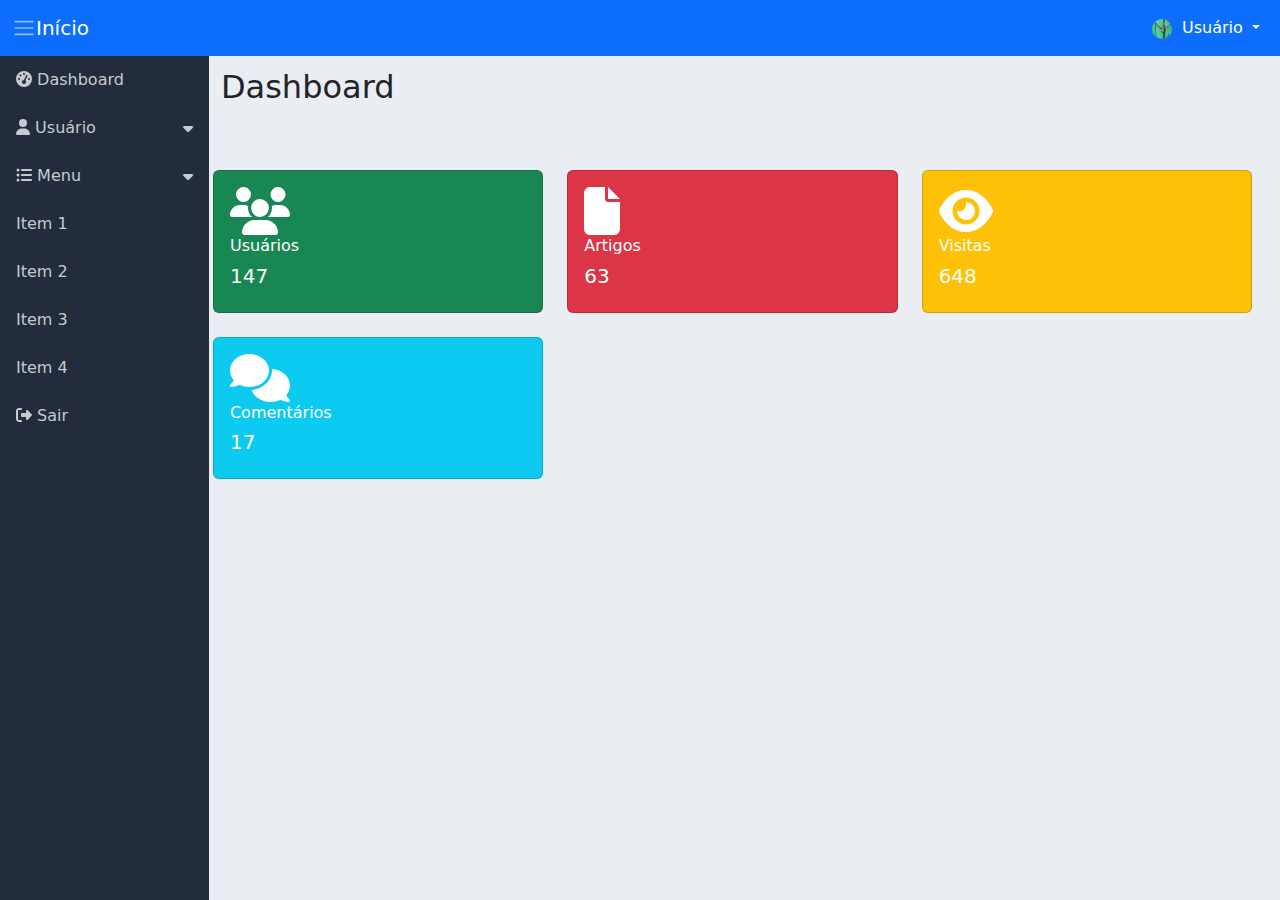
<file: layout_adm/index.html>
<!DOCTYPE html>
<html lang="pt-br">
<head>
  <meta charset="UTF-8">
  <meta http-equiv="X-UA-Compatible" content="IE=edge">
  <meta name="viewport" content="width=device-width, initial-scale=1.0">
  <link rel="shortcut icon" href="imagens/favicon-32x32.png" type="image/x-icon">
  <link href="https://cdn.jsdelivr.net/npm/bootstrap@5.3.0-alpha1/dist/css/bootstrap.min.css" rel="stylesheet">
  <script src="js/fontawesome.all.min.js"></script>
  <link rel="stylesheet" href="css/fontawesome.min.css">
  <link rel="stylesheet" href="css/dashboard.css">
  <title>Página Inicial</title>
</head>
<body>
  <nav class="navbar navbar-expand navbar-dark bg-primary">
    <div class="container-fluid">
      <a class="sidebar-toggle text-light mr-3"><span class="navbar-toggler-icon"></span></a>
      <a class="navbar-brand" href="#">Início</a>
      <button class="navbar-toggler" type="button" data-bs-toggle="collapse" data-bs-target="#navbarSupportedContent" aria-controls="navbarSupportedContent" aria-expanded="false" aria-label="Toggle navigation">
        <span class="navbar-toggler-icon"></span>
      </button>
      <div class="collapse navbar-collapse">
        <ul class="navbar-nav ms-auto mb-2 mb-lg-0">
          <li class="nav-item dropdown">
            <a class="nav-link dropdown-toggle menu-header" href="#" id="navbarDropdownMenuLink" data-bs-toggle="dropdown">
              <img src="imagens/login.jpg" class="rounded-circle" width="20" height="20" alt=""> &nbsp;<span class="d-none d-sm-inline">Usuário</span>
            </a>
            <ul class="dropdown-menu dropdown-menu-end" aria-labelledby="navbarDropdownMenuLink">
              <li><a class="dropdown-item" href="#"><i class="fas fa-user"></i> Perfil</a></li>
              <li><a class="dropdown-item" href="#"><i class="fas fa-sign-out-alt"></i> Sair</a></li>
            </ul>
          </li>
        </ul>
      </div>
    </div>
  </nav>
  <div class="d-flex">
    <nav class="sidebar">
      <ul class="list-unstyled">
        <li><a href=""><i class="fas fa-tachometer-alt"></i> Dashboard</a></li>
        <li>
          <a href="#submenu1" data-bs-toggle="collapse"><i class="fas fa-user"></i> Usuário</a>
          <ul id="submenu1" class="list-unstyled collapse">
            <li><a href="listar.html"><i class="fas fa-users"></i> Usuários</a></li>
            <li><a href="#"><i class="fas fa-key"></i> Nível de Acesso</a></li>
          </ul>
        </li>
        <li>
          <a href="#submenu2" data-bs-toggle="collapse"><i class="fas fa-list-ul"></i> Menu</a>
          <ul id="submenu2" class="list-unstyled collapse">
            <li><a href="#"><i class="fas fa-file-alt"></i> Páginas</a></li>
            <li><a href="#"><i class="fab fa-elementor"></i> Item de Menu</a></li>
          </ul>
        </li>
        <li><a href="">Item 1</a></li>
        <li><a href="">Item 2</a></li>
        <li><a href="">Item 3</a></li>
        <li><a href="">Item 4</a></li>
        <li><a href=""><i class="fas fa-sign-out-alt"></i> Sair</a></li>
      </ul>
    </nav>
    <div class="content p-1">
      <div class="list-group-item">
        <div class="d-flex">
          <div class="mr-auto p-2">
            <h2 class="display-4 titulo">Dashboard</h2>
          </div>
        </div>
        <div class="row mb-3">
          <div class="row row-cols-1 row-cols-md-3 g-4">
            <div class="col">
              <div class="card h-100 bg-success text-white">
                <div class="card-body">
                  <i class="fas fa-users fa-3x"></i>
                  <h6 class="card-title">Usuários</h6>
                  <h2 class="lead">147</h2>
                </div>
              </div>
            </div>
            <div class="col">
              <div class="card h-100 bg-danger text-white">
                <div class="card-body">
                  <i class="fas fa-file fa-3x"></i>
                  <h6 class="card-title">Artigos</h6>
                  <h2 class="lead">63</h2>
                </div>
              </div>
            </div>
            <div class="col">
              <div class="card h-100 bg-warning text-white">
                <div class="card-body">
                  <i class="fas fa-eye fa-3x"></i>
                  <h6 class="card-title">Visitas</h6>
                  <h2 class="lead">648</h2>
                </div>
              </div>
            </div>
            <div class="col">
              <div class="card h-100 bg-info text-white">
                <div class="card-body">
                  <i class="fas fa-comments fa-3x"></i>
                  <h6 class="card-title">Comentários</h6>
                  <h2 class="lead">17</h2>
                </div>
              </div>
            </div>
          </div>
        </div>
      </div>
    </div>
  </div>

  <script src="https://ajax.googleapis.com/ajax/libs/jquery/3.6.3/jquery.min.js"></script>
  <script src="https://cdn.jsdelivr.net/npm/bootstrap@5.3.0-alpha1/dist/js/bootstrap.bundle.min.js"></script>
  <script src="js/dashboard.js"></script>
</body>
</html>
</file>
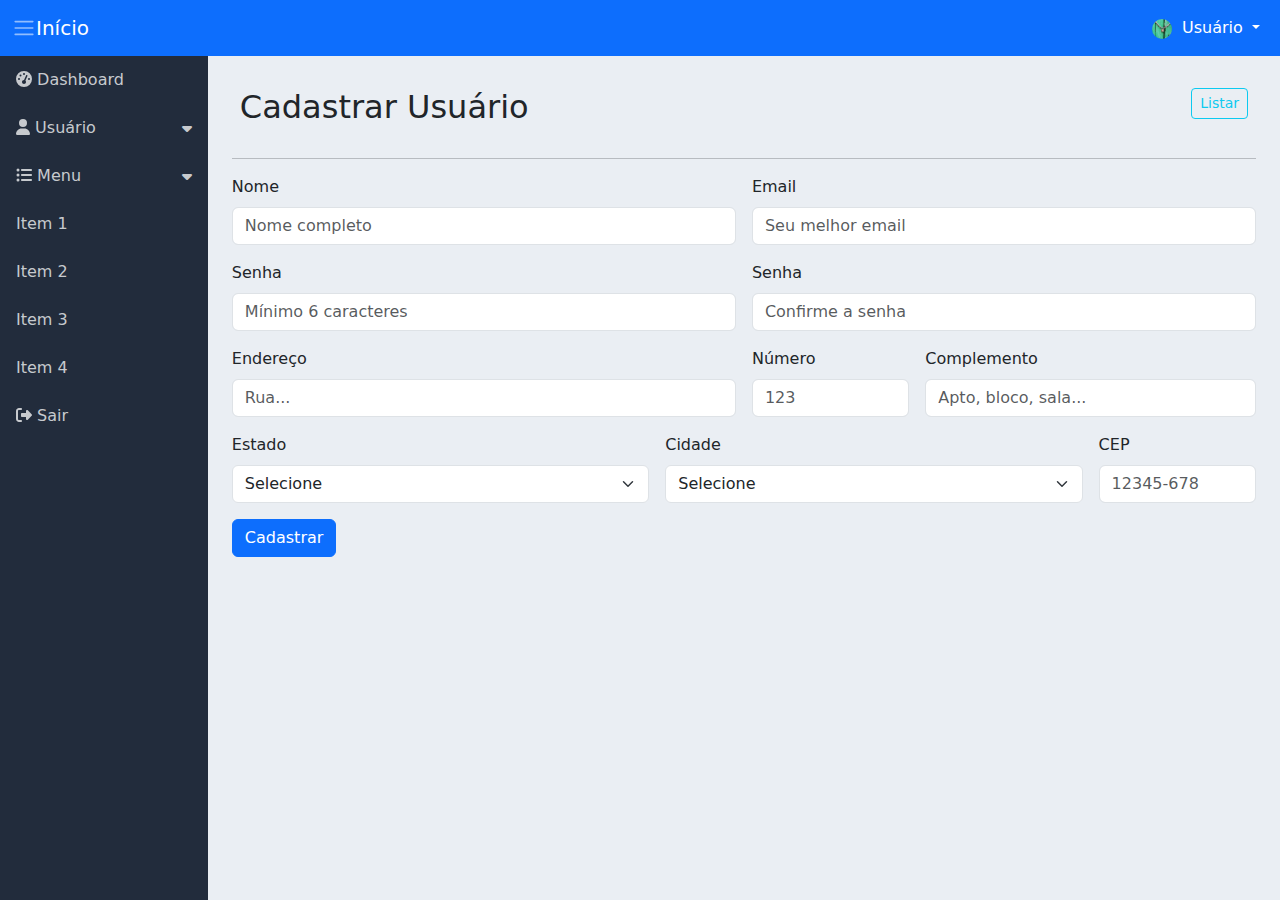
<file: layout_adm/cadastrar.html>
<!DOCTYPE html>
<html lang="pt-br">
<head>
  <meta charset="UTF-8">
  <meta http-equiv="X-UA-Compatible" content="IE=edge">
  <meta name="viewport" content="width=device-width, initial-scale=1.0">
  <link rel="shortcut icon" href="imagens/favicon-32x32.png" type="image/x-icon">
  <link href="https://cdn.jsdelivr.net/npm/bootstrap@5.3.0-alpha1/dist/css/bootstrap.min.css" rel="stylesheet">
  <script src="js/fontawesome.all.min.js"></script>
  <link rel="stylesheet" href="css/fontawesome.min.css">
  <link rel="stylesheet" href="css/dashboard.css">
  <title>Página Listar</title>
</head>
<body>
  <nav class="navbar navbar-expand navbar-dark bg-primary">
    <div class="container-fluid">
      <a class="sidebar-toggle text-light mr-3"><span class="navbar-toggler-icon"></span></a>
      <a class="navbar-brand" href="#">Início</a>
      <button class="navbar-toggler" type="button" data-bs-toggle="collapse" data-bs-target="#navbarSupportedContent" aria-controls="navbarSupportedContent" aria-expanded="false" aria-label="Toggle navigation">
        <span class="navbar-toggler-icon"></span>
      </button>
      <div class="collapse navbar-collapse">
        <ul class="navbar-nav ms-auto mb-2 mb-lg-0">
          <li class="nav-item dropdown">
            <a class="nav-link dropdown-toggle menu-header" href="#" id="navbarDropdownMenuLink" data-bs-toggle="dropdown">
              <img src="imagens/login.jpg" class="rounded-circle" width="20" height="20" alt=""> &nbsp;<span class="d-none d-sm-inline">Usuário</span>
            </a>
            <ul class="dropdown-menu dropdown-menu-end" aria-labelledby="navbarDropdownMenuLink">
              <li><a class="dropdown-item" href="#"><i class="fas fa-user"></i> Perfil</a></li>
              <li><a class="dropdown-item" href="#"><i class="fas fa-sign-out-alt"></i> Sair</a></li>
            </ul>
          </li>
        </ul>
      </div>
    </div>
  </nav>
  <div class="d-flex">
    <nav class="sidebar">
      <ul class="list-unstyled">
        <li><a href=""><i class="fas fa-tachometer-alt"></i> Dashboard</a></li>
        <li>
          <a href="#submenu1" data-bs-toggle="collapse"><i class="fas fa-user"></i> Usuário</a>
          <ul id="submenu1" class="list-unstyled collapse">
            <li><a href="listar.html"><i class="fas fa-users"></i> Usuários</a></li>
            <li><a href="#"><i class="fas fa-key"></i> Nível de Acesso</a></li>
          </ul>
        </li>
        <li>
          <a href="#submenu2" data-bs-toggle="collapse"><i class="fas fa-list-ul"></i> Menu</a>
          <ul id="submenu2" class="list-unstyled collapse">
            <li><a href="#"><i class="fas fa-file-alt"></i> Páginas</a></li>
            <li><a href="#"><i class="fab fa-elementor"></i> Item de Menu</a></li>
          </ul>
        </li>
        <li><a href="">Item 1</a></li>
        <li><a href="">Item 2</a></li>
        <li><a href="">Item 3</a></li>
        <li><a href="">Item 4</a></li>
        <li><a href=""><i class="fas fa-sign-out-alt"></i> Sair</a></li>
      </ul>
    </nav>
    <div class="content p-4">
      <div class="list-group-item">
        <div class="d-flex justify-content-between">
          <div class="mr-auto p-2">
            <h2 class="display-4 titulo">Cadastrar Usuário</h2>
          </div>
          <a href="listar.html">
            <div class="p-2">
              <button class="btn btn-outline-info btn-sm">Listar</button>
            </div>
          </a>
        </div>
        <hr>
        <form class="row g-3">
          <div class="col-md-6">
            <label for="nome" class="form-label">Nome</label>
            <input type="text" class="form-control" id="nome" name="nome" placeholder="Nome completo">
          </div>
          <div class="col-md-6">
            <label for="email" class="form-label">Email</label>
            <input type="email" class="form-control" id="email" name="email" placeholder="Seu melhor email">
          </div>
          <div class="col-md-6">
            <label for="senha" class="form-label">Senha</label>
            <input type="password" class="form-control" id="senha" name="senha" placeholder="Mínimo 6 caracteres">
          </div>
          <div class="col-md-6">
            <label for="senha2" class="form-label">Senha</label>
            <input type="password" class="form-control" id="senha2" name="senha2" placeholder="Confirme a senha">
          </div>
          <div class="col-md-6">
            <label for="endereco" class="form-label">Endereço</label>
            <input type="text" class="form-control" id="endereco" name="endereco" placeholder="Rua...">
          </div>
          <div class="col-md-2">
            <label for="numero" class="form-label">Número</label>
            <input type="text" class="form-control" id="numero" name="numero" placeholder="123">
          </div>
          <div class="col-md-4">
            <label for="comp" class="form-label">Complemento</label>
            <input type="text" class="form-control" id="comp" name="comp" placeholder="Apto, bloco, sala...">
          </div>
          <div class="col-md-5">
            <label for="endereco" class="form-label">Estado</label>
            <select id="estado" name="estado" class="form-select">
              <option selected>Selecione</option>
              <option>...</option>
            </select>
          </div>
          <div class="col-md-5">
            <label for="numero" class="form-label">Cidade</label>
            <select id="cidade" name="cidade" class="form-select">
              <option selected>Selecione</option>
              <option>...</option>
            </select>
          </div>
          <div class="col-md-2">
            <label for="cep" class="form-label">CEP</label>
            <input type="text" class="form-control" id="cep" name="cep" placeholder="12345-678">
          </div>
          <div class="col-12">
            <button type="submit" class="btn btn-primary">Cadastrar</button>
          </div>
        </form>
      </div>
    </div>
  </div>
  <div class="modal fade" id="apagarRegistro" tabindex="-1" aria-labelledby="apagarRegistroLabel" aria-hidden="true">
    <div class="modal-dialog">
      <div class="modal-content">
        <div class="modal-header bg-danger text-white">
          <h1 class="modal-title fs-5" id="apagarRegistroLabel">Excluir Item</h1>
          <button type="button" class="btn-close" data-bs-dismiss="modal" aria-label="Close"></button>
        </div>
        <div class="modal-body">
          Tem certeza que deseja Excluir o item selecionado?
        </div>
        <div class="modal-footer">
          <button type="button" class="btn btn-primary">Excluir</button>
          <button type="button" class="btn btn-danger" data-bs-dismiss="modal">Cancelar</button>
        </div>
      </div>
    </div>
  </div>

  <script src="https://ajax.googleapis.com/ajax/libs/jquery/3.6.3/jquery.min.js"></script>
  <script src="https://cdn.jsdelivr.net/npm/@popperjs/core@2.11.6/dist/umd/popper.min.js"></script>
  <script src="https://cdn.jsdelivr.net/npm/bootstrap@5.3.0-alpha1/dist/js/bootstrap.min.js"></script>
  <script src="js/dashboard.js"></script>
</body>
</html>
</file>
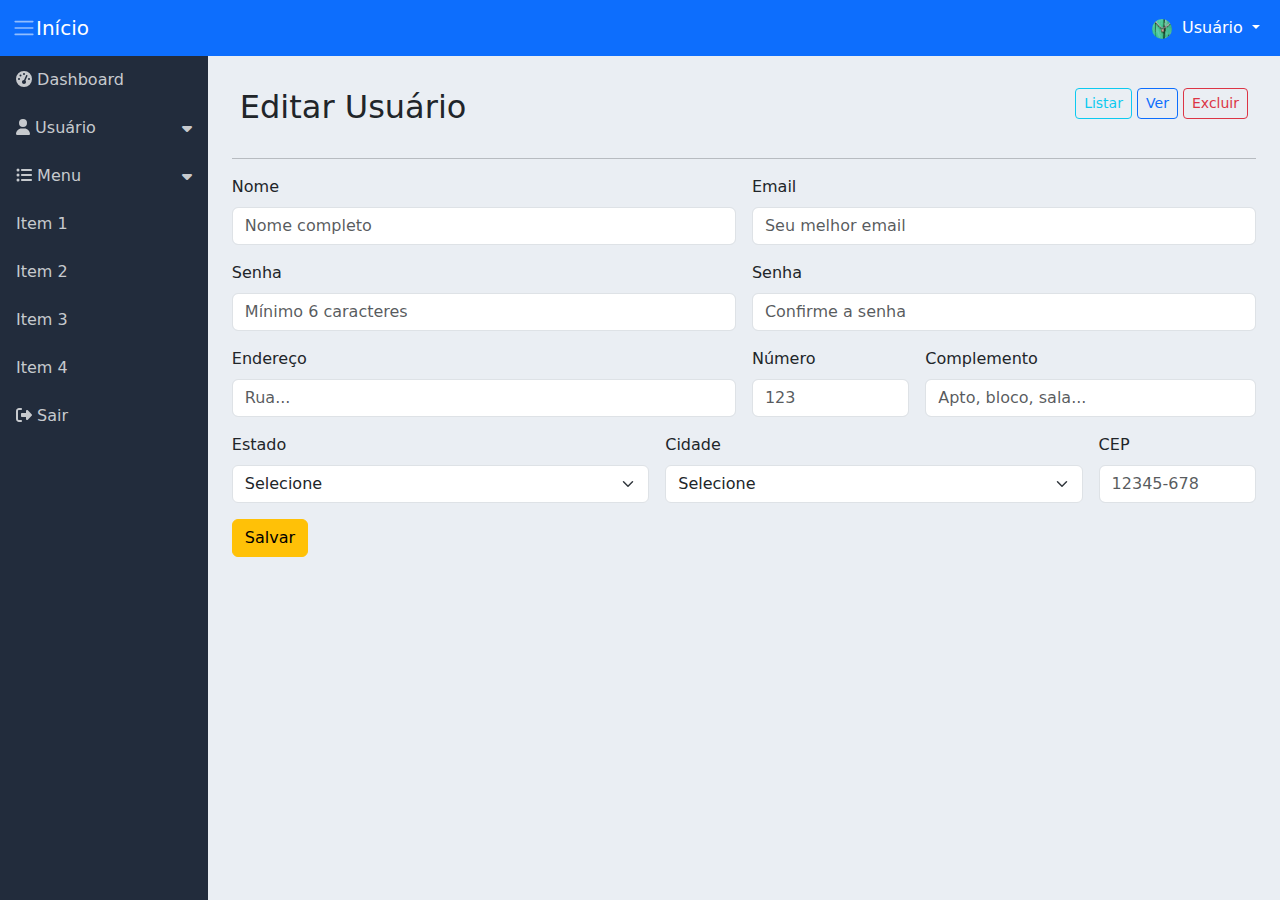
<file: layout_adm/editar.html>
<!DOCTYPE html>
<html lang="pt-br">
<head>
  <meta charset="UTF-8">
  <meta http-equiv="X-UA-Compatible" content="IE=edge">
  <meta name="viewport" content="width=device-width, initial-scale=1.0">
  <link rel="shortcut icon" href="imagens/favicon-32x32.png" type="image/x-icon">
  <link href="https://cdn.jsdelivr.net/npm/bootstrap@5.3.0-alpha1/dist/css/bootstrap.min.css" rel="stylesheet">
  <script src="js/fontawesome.all.min.js"></script>
  <link rel="stylesheet" href="css/fontawesome.min.css">
  <link rel="stylesheet" href="css/dashboard.css">
  <title>Página Editar</title>
</head>
<body>
  <nav class="navbar navbar-expand navbar-dark bg-primary">
    <div class="container-fluid">
      <a class="sidebar-toggle text-light mr-3"><span class="navbar-toggler-icon"></span></a>
      <a class="navbar-brand" href="#">Início</a>
      <button class="navbar-toggler" type="button" data-bs-toggle="collapse" data-bs-target="#navbarSupportedContent" aria-controls="navbarSupportedContent" aria-expanded="false" aria-label="Toggle navigation">
        <span class="navbar-toggler-icon"></span>
      </button>
      <div class="collapse navbar-collapse">
        <ul class="navbar-nav ms-auto mb-2 mb-lg-0">
          <li class="nav-item dropdown">
            <a class="nav-link dropdown-toggle menu-header" href="#" id="navbarDropdownMenuLink" data-bs-toggle="dropdown">
              <img src="imagens/login.jpg" class="rounded-circle" width="20" height="20" alt=""> &nbsp;<span class="d-none d-sm-inline">Usuário</span>
            </a>
            <ul class="dropdown-menu dropdown-menu-end" aria-labelledby="navbarDropdownMenuLink">
              <li><a class="dropdown-item" href="#"><i class="fas fa-user"></i> Perfil</a></li>
              <li><a class="dropdown-item" href="#"><i class="fas fa-sign-out-alt"></i> Sair</a></li>
            </ul>
          </li>
        </ul>
      </div>
    </div>
  </nav>
  <div class="d-flex">
    <nav class="sidebar">
      <ul class="list-unstyled">
        <li><a href=""><i class="fas fa-tachometer-alt"></i> Dashboard</a></li>
        <li>
          <a href="#submenu1" data-bs-toggle="collapse"><i class="fas fa-user"></i> Usuário</a>
          <ul id="submenu1" class="list-unstyled collapse">
            <li><a href="listar.html"><i class="fas fa-users"></i> Usuários</a></li>
            <li><a href="#"><i class="fas fa-key"></i> Nível de Acesso</a></li>
          </ul>
        </li>
        <li>
          <a href="#submenu2" data-bs-toggle="collapse"><i class="fas fa-list-ul"></i> Menu</a>
          <ul id="submenu2" class="list-unstyled collapse">
            <li><a href="#"><i class="fas fa-file-alt"></i> Páginas</a></li>
            <li><a href="#"><i class="fab fa-elementor"></i> Item de Menu</a></li>
          </ul>
        </li>
        <li><a href="">Item 1</a></li>
        <li><a href="">Item 2</a></li>
        <li><a href="">Item 3</a></li>
        <li><a href="">Item 4</a></li>
        <li><a href=""><i class="fas fa-sign-out-alt"></i> Sair</a></li>
      </ul>
    </nav>
    <div class="content p-4">
      <div class="list-group-item">
        <div class="d-flex justify-content-between">
          <div class="mr-auto p-2">
            <h2 class="display-4 titulo">Editar Usuário</h2>
          </div>
          <div class="p-2">
            <span class="d-none d-md-block">
              <a href="listar.html" class="btn btn-outline-info btn-sm">Listar</a>
              <a href="ver.html" class="btn btn-outline-primary btn-sm">Ver</a>
              <a href="apagar.html" class="btn btn-outline-danger btn-sm" data-bs-toggle="modal" data-bs-target="#apagarRegistro">Excluir</a>
            </span>
            <div class="dropdown d-block d-md-none">
              <button class="btn btn-primary btn-sm dropdown-toggle" type="button" data-bs-toggle="dropdown" aria-expanded="false">
                Ações
              </button>
              <ul class="dropdown-menu dropdown-menu-end">
                <li><a class="dropdown-item" href="listar.html">Listar</a></li>
                <li><a class="dropdown-item" href="ver.html">Ver</a></li>
                <li><a class="dropdown-item" href="apagar.html" data-bs-toggle="modal" data-bs-target="#apagarRegistro">Excluir</a></li>
              </ul>
            </div>
          </div>
        </div>
        <hr>
        <form class="row g-3">
          <div class="col-md-6">
            <label for="nome" class="form-label">Nome</label>
            <input type="text" class="form-control" id="nome" name="nome" placeholder="Nome completo">
          </div>
          <div class="col-md-6">
            <label for="email" class="form-label">Email</label>
            <input type="email" class="form-control" id="email" name="email" placeholder="Seu melhor email">
          </div>
          <div class="col-md-6">
            <label for="senha" class="form-label">Senha</label>
            <input type="password" class="form-control" id="senha" name="senha" placeholder="Mínimo 6 caracteres">
          </div>
          <div class="col-md-6">
            <label for="senha2" class="form-label">Senha</label>
            <input type="password" class="form-control" id="senha2" name="senha2" placeholder="Confirme a senha">
          </div>
          <div class="col-md-6">
            <label for="endereco" class="form-label">Endereço</label>
            <input type="text" class="form-control" id="endereco" name="endereco" placeholder="Rua...">
          </div>
          <div class="col-md-2">
            <label for="numero" class="form-label">Número</label>
            <input type="text" class="form-control" id="numero" name="numero" placeholder="123">
          </div>
          <div class="col-md-4">
            <label for="comp" class="form-label">Complemento</label>
            <input type="text" class="form-control" id="comp" name="comp" placeholder="Apto, bloco, sala...">
          </div>
          <div class="col-md-5">
            <label for="endereco" class="form-label">Estado</label>
            <select id="estado" name="estado" class="form-select">
              <option selected>Selecione</option>
              <option>...</option>
            </select>
          </div>
          <div class="col-md-5">
            <label for="numero" class="form-label">Cidade</label>
            <select id="cidade" name="cidade" class="form-select">
              <option selected>Selecione</option>
              <option>...</option>
            </select>
          </div>
          <div class="col-md-2">
            <label for="cep" class="form-label">CEP</label>
            <input type="text" class="form-control" id="cep" name="cep" placeholder="12345-678">
          </div>
          <div class="col-12">
            <button type="submit" class="btn btn-warning">Salvar</button>
          </div>
        </form>
      </div>
    </div>
  </div>
  <div class="modal fade" id="apagarRegistro" tabindex="-1" aria-labelledby="apagarRegistroLabel" aria-hidden="true">
    <div class="modal-dialog">
      <div class="modal-content">
        <div class="modal-header bg-danger text-white">
          <h1 class="modal-title fs-5" id="apagarRegistroLabel">Excluir Item</h1>
          <button type="button" class="btn-close" data-bs-dismiss="modal" aria-label="Close"></button>
        </div>
        <div class="modal-body">
          Tem certeza que deseja Excluir o item selecionado?
        </div>
        <div class="modal-footer">
          <button type="button" class="btn btn-primary">Excluir</button>
          <button type="button" class="btn btn-danger" data-bs-dismiss="modal">Cancelar</button>
        </div>
      </div>
    </div>
  </div>

  <script src="https://ajax.googleapis.com/ajax/libs/jquery/3.6.3/jquery.min.js"></script>
  <script src="https://cdn.jsdelivr.net/npm/@popperjs/core@2.11.6/dist/umd/popper.min.js"></script>
  <script src="https://cdn.jsdelivr.net/npm/bootstrap@5.3.0-alpha1/dist/js/bootstrap.min.js"></script>
  <script src="js/dashboard.js"></script>
</body>
</html>
</file>
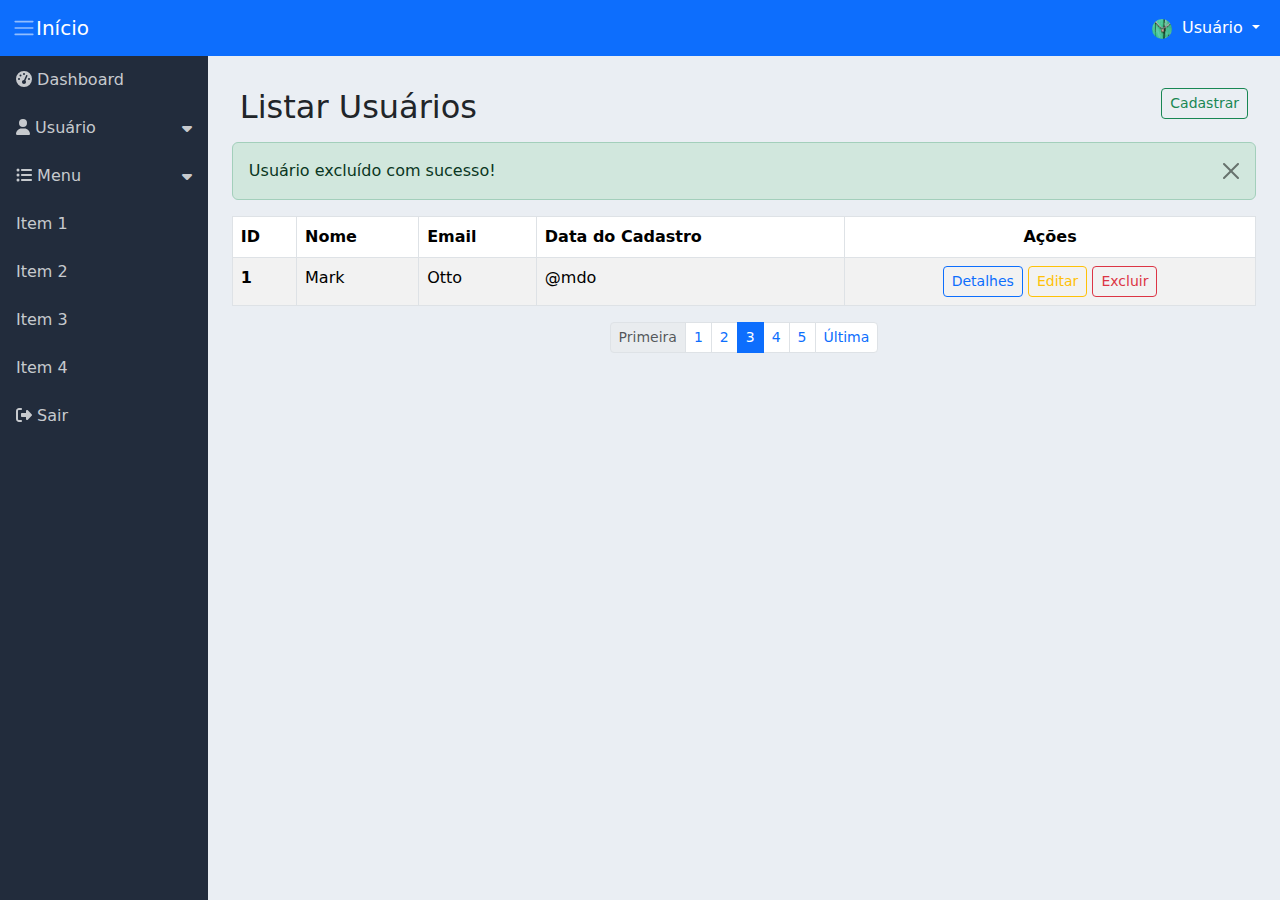
<file: layout_adm/listar.html>
<!DOCTYPE html>
<html lang="pt-br">
<head>
  <meta charset="UTF-8">
  <meta http-equiv="X-UA-Compatible" content="IE=edge">
  <meta name="viewport" content="width=device-width, initial-scale=1.0">
  <link rel="shortcut icon" href="imagens/favicon-32x32.png" type="image/x-icon">
  <link href="https://cdn.jsdelivr.net/npm/bootstrap@5.3.0-alpha1/dist/css/bootstrap.min.css" rel="stylesheet">
  <script src="js/fontawesome.all.min.js"></script>
  <link rel="stylesheet" href="css/fontawesome.min.css">
  <link rel="stylesheet" href="css/dashboard.css">
  <title>Página Listar</title>
</head>
<body>
  <nav class="navbar navbar-expand navbar-dark bg-primary">
    <div class="container-fluid">
      <a class="sidebar-toggle text-light mr-3"><span class="navbar-toggler-icon"></span></a>
      <a class="navbar-brand" href="#">Início</a>
      <button class="navbar-toggler" type="button" data-bs-toggle="collapse" data-bs-target="#navbarSupportedContent" aria-controls="navbarSupportedContent" aria-expanded="false" aria-label="Toggle navigation">
        <span class="navbar-toggler-icon"></span>
      </button>
      <div class="collapse navbar-collapse">
        <ul class="navbar-nav ms-auto mb-2 mb-lg-0">
          <li class="nav-item dropdown">
            <a class="nav-link dropdown-toggle menu-header" href="#" id="navbarDropdownMenuLink" data-bs-toggle="dropdown">
              <img src="imagens/login.jpg" class="rounded-circle" width="20" height="20" alt=""> &nbsp;<span class="d-none d-sm-inline">Usuário</span>
            </a>
            <ul class="dropdown-menu dropdown-menu-end" aria-labelledby="navbarDropdownMenuLink">
              <li><a class="dropdown-item" href="#"><i class="fas fa-user"></i> Perfil</a></li>
              <li><a class="dropdown-item" href="#"><i class="fas fa-sign-out-alt"></i> Sair</a></li>
            </ul>
          </li>
        </ul>
      </div>
    </div>
  </nav>
  <div class="d-flex">
    <nav class="sidebar">
      <ul class="list-unstyled">
        <li><a href=""><i class="fas fa-tachometer-alt"></i> Dashboard</a></li>
        <li>
          <a href="#submenu1" data-bs-toggle="collapse"><i class="fas fa-user"></i> Usuário</a>
          <ul id="submenu1" class="list-unstyled collapse">
            <li><a href="listar.html"><i class="fas fa-users"></i> Usuários</a></li>
            <li><a href="#"><i class="fas fa-key"></i> Nível de Acesso</a></li>
          </ul>
        </li>
        <li>
          <a href="#submenu2" data-bs-toggle="collapse"><i class="fas fa-list-ul"></i> Menu</a>
          <ul id="submenu2" class="list-unstyled collapse">
            <li><a href="#"><i class="fas fa-file-alt"></i> Páginas</a></li>
            <li><a href="#"><i class="fab fa-elementor"></i> Item de Menu</a></li>
          </ul>
        </li>
        <li><a href="">Item 1</a></li>
        <li><a href="">Item 2</a></li>
        <li><a href="">Item 3</a></li>
        <li><a href="">Item 4</a></li>
        <li><a href=""><i class="fas fa-sign-out-alt"></i> Sair</a></li>
      </ul>
    </nav>
    <div class="content p-4">
      <div class="list-group-item">
        <div class="d-flex justify-content-between">
          <div class="mr-auto p-2">
            <h2 class="display-4 titulo">Listar Usuários</h2>
          </div>
          <a href="cadastrar.html">
            <div class="p-2">
              <button class="btn btn-outline-success btn-sm">Cadastrar</button>
            </div>
          </a>
        </div>
        <div class="alert alert-success alert-dismissible fade show" role="alert">
          Usuário excluído com sucesso!
          <button type="button" class="btn-close" data-bs-dismiss="alert" aria-label="Close"></button>
        </div>
        <div class="table-responsive">
          <table class="table table-bordered table-hover table-striped">
            <thead>
              <tr>
                <th scope="col">ID</th>
                <th scope="col">Nome</th>
                <th class="d-none d-sm-table-cell" scope="col">Email</th>
                <th class="d-none d-lg-table-cell" scope="col">Data do Cadastro</th>
                <th class="text-center" scope="col">Ações</th>
              </tr>
            </thead>
            <tbody>
              <tr>
                <th scope="row">1</th>
                <td>Mark</td>
                <td class="d-none d-sm-table-cell">Otto</td>
                <td class="d-none d-lg-table-cell">@mdo</td>
                <td class="text-center">
                  <span class="d-none d-md-block">
                    <a href="visualizar.html" class="btn btn-outline-primary btn-sm">Detalhes</a>
                    <a href="editar.html" class="btn btn-outline-warning btn-sm">Editar</a>
                    <a href="apagar.html" class="btn btn-outline-danger btn-sm" data-bs-toggle="modal" data-bs-target="#apagarRegistro">Excluir</a>
                  </span>
                  <div class="dropdown d-block d-md-none">
                    <button class="btn btn-primary btn-sm dropdown-toggle" type="button" data-bs-toggle="dropdown" aria-expanded="false">
                      Ações
                    </button>
                    <ul class="dropdown-menu dropdown-menu-end">
                      <li><a class="dropdown-item" href="visualizar.html">Detalhes</a></li>
                      <li><a class="dropdown-item" href="editar.html">Editar</a></li>
                      <li><a class="dropdown-item" href="apagar.html" data-bs-toggle="modal" data-bs-target="#apagarRegistro">Excluir</a></li>
                    </ul>
                  </div>
                </td>
              </tr>
            </tbody>
          </table>
          <nav aria-label="paginacao">
            <ul class="pagination pagination-sm justify-content-center">
              <li class="page-item disabled">
                <a class="page-link">Primeira</a>
              </li>
              <li class="page-item"><a class="page-link" href="#">1</a></li>
              <li class="page-item"><a class="page-link" href="#">2</a></li>
              <li class="page-item active" aria-current="page">
                <a class="page-link" href="#">3</a>
              </li>
              <li class="page-item"><a class="page-link" href="#">4</a></li>
              <li class="page-item"><a class="page-link" href="#">5</a></li>
              <li class="page-item">
                <a class="page-link" href="#">Última</a>
              </li>
            </ul>
          </nav>
        </div>
      </div>
    </div>
  </div>
  <div class="modal fade" id="apagarRegistro" tabindex="-1" aria-labelledby="apagarRegistroLabel" aria-hidden="true">
    <div class="modal-dialog">
      <div class="modal-content">
        <div class="modal-header bg-danger text-white">
          <h1 class="modal-title fs-5" id="apagarRegistroLabel">Excluir Item</h1>
          <button type="button" class="btn-close" data-bs-dismiss="modal" aria-label="Close"></button>
        </div>
        <div class="modal-body">
          Tem certeza que deseja Excluir o item selecionado?
        </div>
        <div class="modal-footer">
          <button type="button" class="btn btn-primary">Excluir</button>
          <button type="button" class="btn btn-danger" data-bs-dismiss="modal">Cancelar</button>
        </div>
      </div>
    </div>
  </div>

  <script src="https://ajax.googleapis.com/ajax/libs/jquery/3.6.3/jquery.min.js"></script>
  <script src="https://cdn.jsdelivr.net/npm/@popperjs/core@2.11.6/dist/umd/popper.min.js"></script>
  <script src="https://cdn.jsdelivr.net/npm/bootstrap@5.3.0-alpha1/dist/js/bootstrap.min.js"></script>
  <script src="js/dashboard.js"></script>
</body>
</html>
</file>
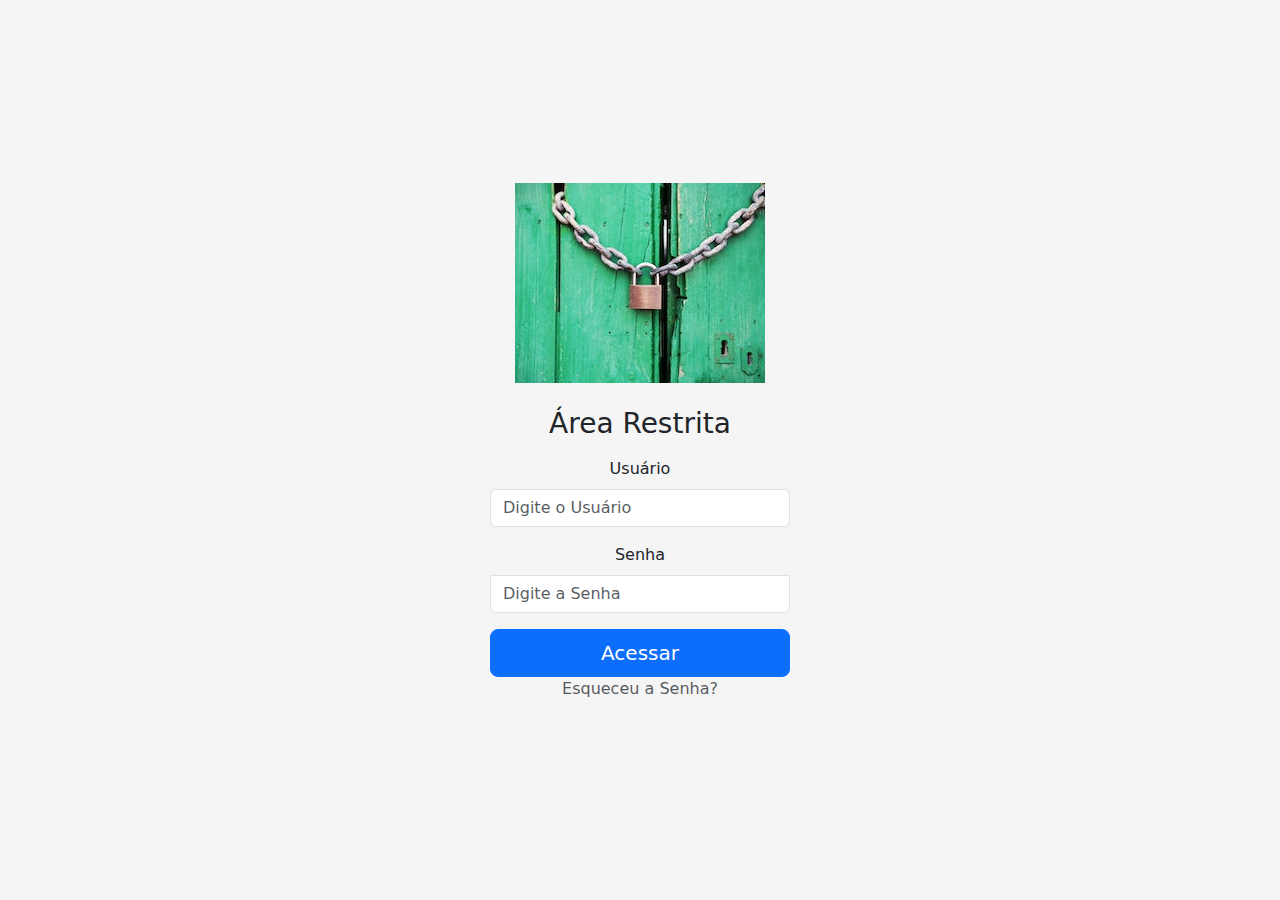
<file: layout_adm/login.html>
<!DOCTYPE html>
<html lang="pt-br">
<head>
  <meta charset="UTF-8">
  <meta http-equiv="X-UA-Compatible" content="IE=edge">
  <meta name="viewport" content="width=device-width, initial-scale=1.0">
  <link rel="shortcut icon" href="imagens/favicon-32x32.png" type="image/x-icon">
  <link href="https://cdn.jsdelivr.net/npm/bootstrap@5.3.0-alpha1/dist/css/bootstrap.min.css" rel="stylesheet">
  <link rel="stylesheet" href="css/sign-in.css">
  <title>Login</title>
</head>
<body class="text-center"> 
  <main class="form-signin w-100 m-auto">
    <form>
      <img class="mb-4" src="imagens/login.jpg" alt="Login">
      <h1 class="h3 mb-3 fw-normal">Área Restrita</h1>
      <div class="mb-3">
        <label class="form-label">Usuário</label>
        <input type="text" class="form-control" placeholder="Digite o Usuário">
      </div>
      <div class="mb-3">
        <label class="form-label">Senha</label>
        <input type="password" class="form-control" placeholder="Digite a Senha">
      </div>
      <button class="w-100 btn btn-lg btn-primary" type="submit">Acessar</button>
      <p class="text-muted">Esqueceu a Senha?</p>
    </form>
  </main> 
</body>
</html>
</file>
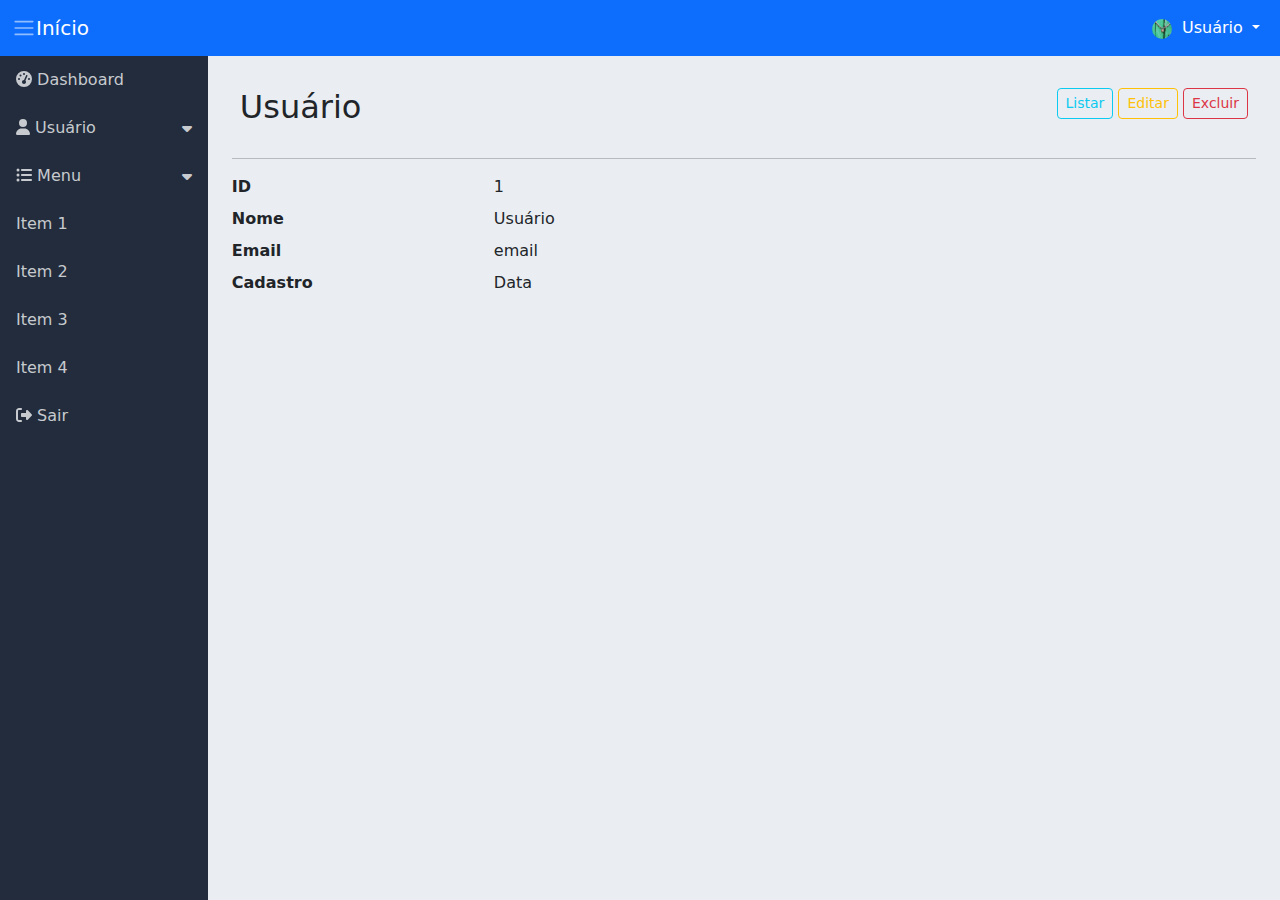
<file: layout_adm/visualizar.html>
<!DOCTYPE html>
<html lang="pt-br">
<head>
  <meta charset="UTF-8">
  <meta http-equiv="X-UA-Compatible" content="IE=edge">
  <meta name="viewport" content="width=device-width, initial-scale=1.0">
  <link rel="shortcut icon" href="imagens/favicon-32x32.png" type="image/x-icon">
  <link href="https://cdn.jsdelivr.net/npm/bootstrap@5.3.0-alpha1/dist/css/bootstrap.min.css" rel="stylesheet">
  <script src="js/fontawesome.all.min.js"></script>
  <link rel="stylesheet" href="css/fontawesome.min.css">
  <link rel="stylesheet" href="css/dashboard.css">
  <title>Página Visualizar</title>
</head>
<body>
  <nav class="navbar navbar-expand navbar-dark bg-primary">
    <div class="container-fluid">
      <a class="sidebar-toggle text-light mr-3"><span class="navbar-toggler-icon"></span></a>
      <a class="navbar-brand" href="#">Início</a>
      <button class="navbar-toggler" type="button" data-bs-toggle="collapse" data-bs-target="#navbarSupportedContent" aria-controls="navbarSupportedContent" aria-expanded="false" aria-label="Toggle navigation">
        <span class="navbar-toggler-icon"></span>
      </button>
      <div class="collapse navbar-collapse">
        <ul class="navbar-nav ms-auto mb-2 mb-lg-0">
          <li class="nav-item dropdown">
            <a class="nav-link dropdown-toggle menu-header" href="#" id="navbarDropdownMenuLink" data-bs-toggle="dropdown">
              <img src="imagens/login.jpg" class="rounded-circle" width="20" height="20" alt=""> &nbsp;<span class="d-none d-sm-inline">Usuário</span>
            </a>
            <ul class="dropdown-menu dropdown-menu-end" aria-labelledby="navbarDropdownMenuLink">
              <li><a class="dropdown-item" href="#"><i class="fas fa-user"></i> Perfil</a></li>
              <li><a class="dropdown-item" href="#"><i class="fas fa-sign-out-alt"></i> Sair</a></li>
            </ul>
          </li>
        </ul>
      </div>
    </div>
  </nav>
  <div class="d-flex">
    <nav class="sidebar">
      <ul class="list-unstyled">
        <li><a href=""><i class="fas fa-tachometer-alt"></i> Dashboard</a></li>
        <li>
          <a href="#submenu1" data-bs-toggle="collapse"><i class="fas fa-user"></i> Usuário</a>
          <ul id="submenu1" class="list-unstyled collapse">
            <li><a href="listar.html"><i class="fas fa-users"></i> Usuários</a></li>
            <li><a href="#"><i class="fas fa-key"></i> Nível de Acesso</a></li>
          </ul>
        </li>
        <li>
          <a href="#submenu2" data-bs-toggle="collapse"><i class="fas fa-list-ul"></i> Menu</a>
          <ul id="submenu2" class="list-unstyled collapse">
            <li><a href="#"><i class="fas fa-file-alt"></i> Páginas</a></li>
            <li><a href="#"><i class="fab fa-elementor"></i> Item de Menu</a></li>
          </ul>
        </li>
        <li><a href="">Item 1</a></li>
        <li><a href="">Item 2</a></li>
        <li><a href="">Item 3</a></li>
        <li><a href="">Item 4</a></li>
        <li><a href=""><i class="fas fa-sign-out-alt"></i> Sair</a></li>
      </ul>
    </nav>
    <div class="content p-4">
      <div class="list-group-item">
        <div class="d-flex justify-content-between">
          <div class="mr-auto p-2">
            <h2 class="display-4 titulo">Usuário</h2>
          </div>
          <div class="p-2">
            <span class="d-none d-md-block">
              <a href="listar.html" class="btn btn-outline-info btn-sm">Listar</a>
              <a href="editar.html" class="btn btn-outline-warning btn-sm">Editar</a>
              <a href="apagar.html" class="btn btn-outline-danger btn-sm" data-bs-toggle="modal" data-bs-target="#apagarRegistro">Excluir</a>
            </span>
            <div class="dropdown d-block d-md-none">
              <button class="btn btn-primary btn-sm dropdown-toggle" type="button" data-bs-toggle="dropdown" aria-expanded="false">
                Ações
              </button>
              <ul class="dropdown-menu dropdown-menu-end">
                <li><a class="dropdown-item" href="listar.html">Listar</a></li>
                <li><a class="dropdown-item" href="editar.html">Editar</a></li>
                <li><a class="dropdown-item" href="apagar.html" data-bs-toggle="modal" data-bs-target="#apagarRegistro">Excluir</a></li>
              </ul>
            </div>
          </div>
        </div>
        <hr>
        <dl class="row">
          <dt class="col-sm-3">ID</dt>
          <dd class="col-sm-9">1</dd>
          <dt class="col-sm-3">Nome</dt>
          <dd class="col-sm-9">Usuário</dd>
          <dt class="col-sm-3">Email</dt>
          <dd class="col-sm-9">email</dd>
          <dt class="col-sm-3 text-truncate">Cadastro</dt>
          <dd class="col-sm-9">Data</dd>
        </dl>
      </div>
    </div>
  </div>
  <div class="modal fade" id="apagarRegistro" tabindex="-1" aria-labelledby="apagarRegistroLabel" aria-hidden="true">
    <div class="modal-dialog">
      <div class="modal-content">
        <div class="modal-header bg-danger text-white">
          <h1 class="modal-title fs-5" id="apagarRegistroLabel">Excluir Item</h1>
          <button type="button" class="btn-close" data-bs-dismiss="modal" aria-label="Close"></button>
        </div>
        <div class="modal-body">
          Tem certeza que deseja Excluir o item selecionado?
        </div>
        <div class="modal-footer">
          <button type="button" class="btn btn-primary">Excluir</button>
          <button type="button" class="btn btn-danger" data-bs-dismiss="modal">Cancelar</button>
        </div>
      </div>
    </div>
  </div>

  <script src="https://ajax.googleapis.com/ajax/libs/jquery/3.6.3/jquery.min.js"></script>
  <script src="https://cdn.jsdelivr.net/npm/@popperjs/core@2.11.6/dist/umd/popper.min.js"></script>
  <script src="https://cdn.jsdelivr.net/npm/bootstrap@5.3.0-alpha1/dist/js/bootstrap.min.js"></script>
  <script src="js/dashboard.js"></script>
</body>
</html>
</file>
<file: layout_adm/css/dashboard.css>
body {
  background-color: #EAEEF3;
}

.menu-header {
  color: #FFF !important;
}

.sidebar {
  background-color: #222c3c;
  width: 250px;
  min-height: calc(100vh - 56px);
  transition: all .3s;
}

.sidebar ul li a {
  display: block;
  padding: .75rem 1rem;
  color: #c7cace;
  text-decoration: none;
}

.sidebar ul li a:hover, .sidebar ul .active a {
  color: #ecedee;
  background-color: #354358;
}

.sidebar ul ul a {
  padding-left: 2.5rem;
  background-color: #1e2835;
}

.sidebar.toggled {
  margin-left: -250px;
}

.sidebar [data-bs-toggle="collapse"] {
  position: relative;
}

.sidebar [data-bs-toggle="collapse"]::before {
  content: "\f0d7";
  font-family: "Font Awesome 5 Free";
  font-weight: 900;
  position: absolute;
  right: 1rem;
}

.sidebar [aria-expanded="true"] {
  background-color: #19222d;
}

.sidebar [aria-expanded="true"]::before {
  content: "\f0d8";
}

.content {
  width: 100%;
}

.titulo {
  font-size: 2rem !important;
}

@media(max-width: 768px) {
  .sidebar {
    margin-left: -250px;
  }

  .sidebar.toggled {
    margin-left: 0px;
  }
}
</file>
<file: layout_adm/css/sign-in.css>
html, body {
  height: 100%;
}

body {
  display: flex;
  align-items: center;
  padding-top: 40px;
  padding-bottom: 40px;
  background-color: #f5f5f5;
}

.form-signin {
  max-width: 330px;
  padding: 15px;
}

.form-signin .form-floating:focus-within {
  z-index: 2;
}

.form-signin input[type="email"] {
  margin-bottom: -1px;
  border-bottom-right-radius: 0;
  border-bottom-left-radius: 0;
}

.form-signin input[type="password"] {
  margin-bottom: 10px;
  border-top-left-radius: 0;
  border-top-right-radius: 0;
}
</file>
